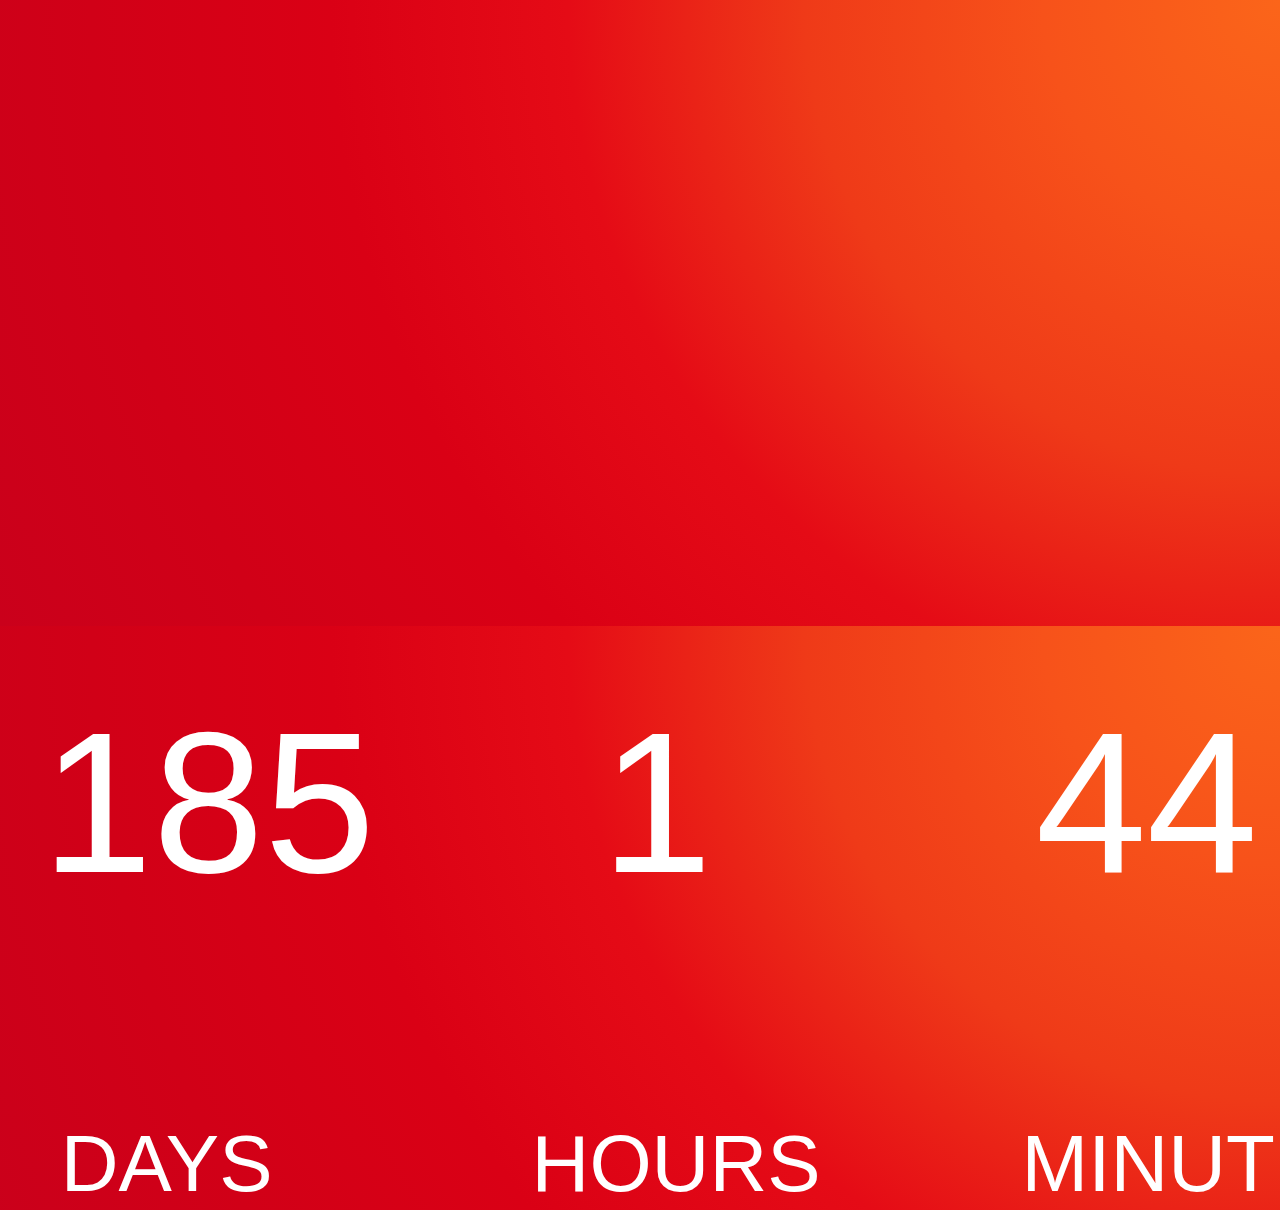
<file: Semana-cinco/index.html>
<!DOCTYPE html>
<html lang="en">
<head>
    <meta charset="UTF-8">
    <meta http-equiv="X-UA-Compatible" content="IE=edge">
    <meta name="viewport" content="width=device-width, initial-scale=1.0">
    <title>semanacinco</title>
    <link rel="stylesheet" href="../Semana-cinco/css/estilos-generales.css"/>
    <link rel="stylesheet" href="../Semana-cinco/css/flex.css"/>
</head>

<body>

    <div class="container-uno">
        <div class="box">
         <div class="inner">
            <div class="parenElement">
            <p>185</p>
            </div>
            <div class="chidElement">
            <p>DAYS</p>
            </div>
        </div>

        <div class="box">
            <div class="inner">
                <div class="parenElement">
               <p>1</p>
            </div>
               <div class="chidElement">
               <p>HOURS</p>
           </div>
        </div>

        <div class="box">
            <div class="inner">
                <div class="parenElement">
               <p>44</p>
            </div>
            <div class="chidElement">
               <p>MINUTES</p>
           </div>
        </div>           

        <div class="box">
            <div class="inner">
                <div class="parenElement">
               <p>33</p>
                </div>
                <div class="chidElement">
               <p>SECONDS</p>
               </div>
           </div>
</body>
</html>
</file>
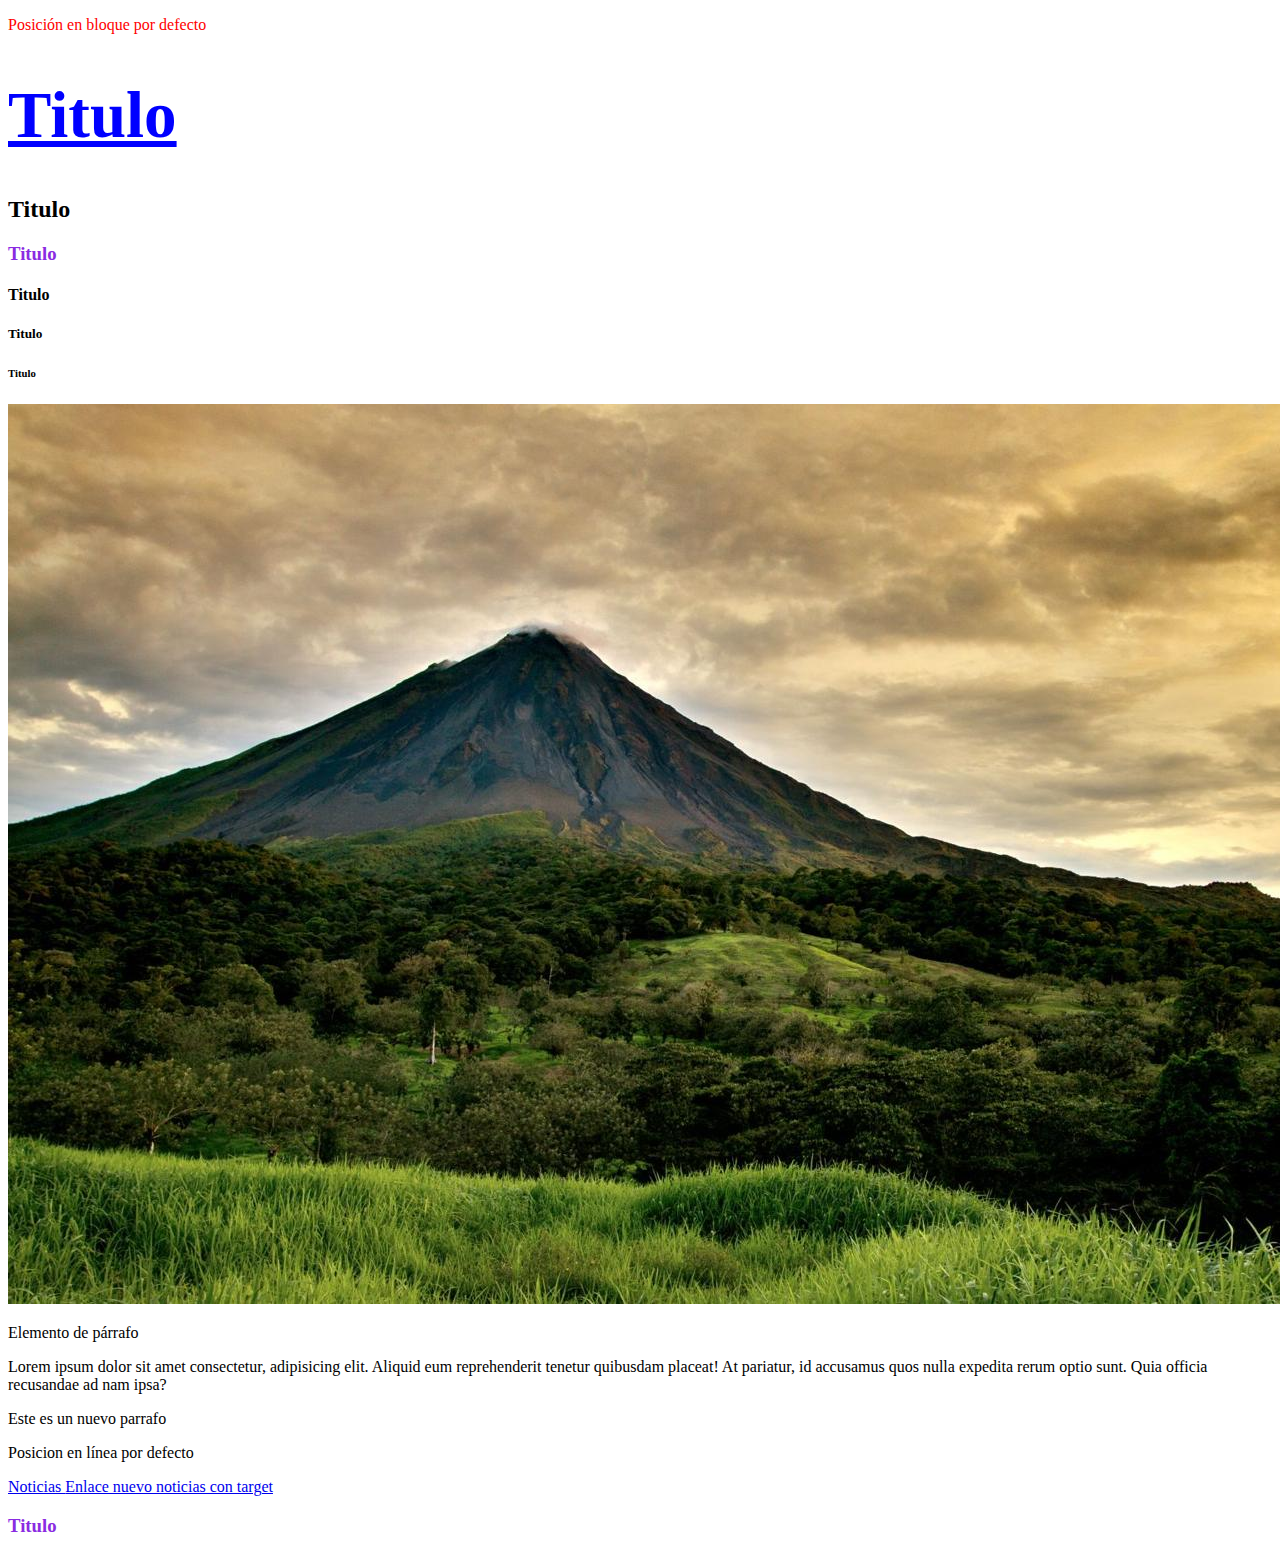
<file: basicohtml/vistas/index.html>
<!DOCTYPE html>
<html lang="en">
<head>
    <meta charset="UTF-8">
    <meta name="viewport" content="width=device-width, initial-scale=1.0">
    <meta http-equiv="X-UA-Compatible" content="ie=edge">
   <link rel="stylesheet" href="../css/estilos-generales.css">
    <title>BasicoHTml</title>
</head>
<body>
    <header><header>
    <main>

       <p class="color-rojo" >Posición en bloque por defecto</p>
       <h1 id="titulo-pagina" >Titulo</h1>
       <h2 class="color rojo">Titulo</h2>
       <h3>Titulo</h3>
       <h4>Titulo</h4>
       <h5>Titulo</h5>
       <h6>Titulo</h6>

       <img height="img-general" src="../recursos/img/imagen-del-arenal.jpg" alt="Imagen del volcán Arenal">

       <p>Elemento de párrafo</p>
       <p>Lorem ipsum dolor sit amet consectetur, adipisicing elit. Aliquid eum reprehenderit tenetur quibusdam placeat! At pariatur, id accusamus quos nulla expedita rerum optio sunt. Quia officia recusandae ad nam ipsa?</p>
       <p>Este es un nuevo <span>parrafo</span> </p>

       <p>Posicion en línea por defecto</p>
       <a href="./noticias.html">Noticias </a>
       <a href="./noticias.html" target="black">Enlace nuevo noticias con target</a>

       <h3>Titulo</h3>

     <main>
    <footer></footer>   
</body>
</html>
</file>
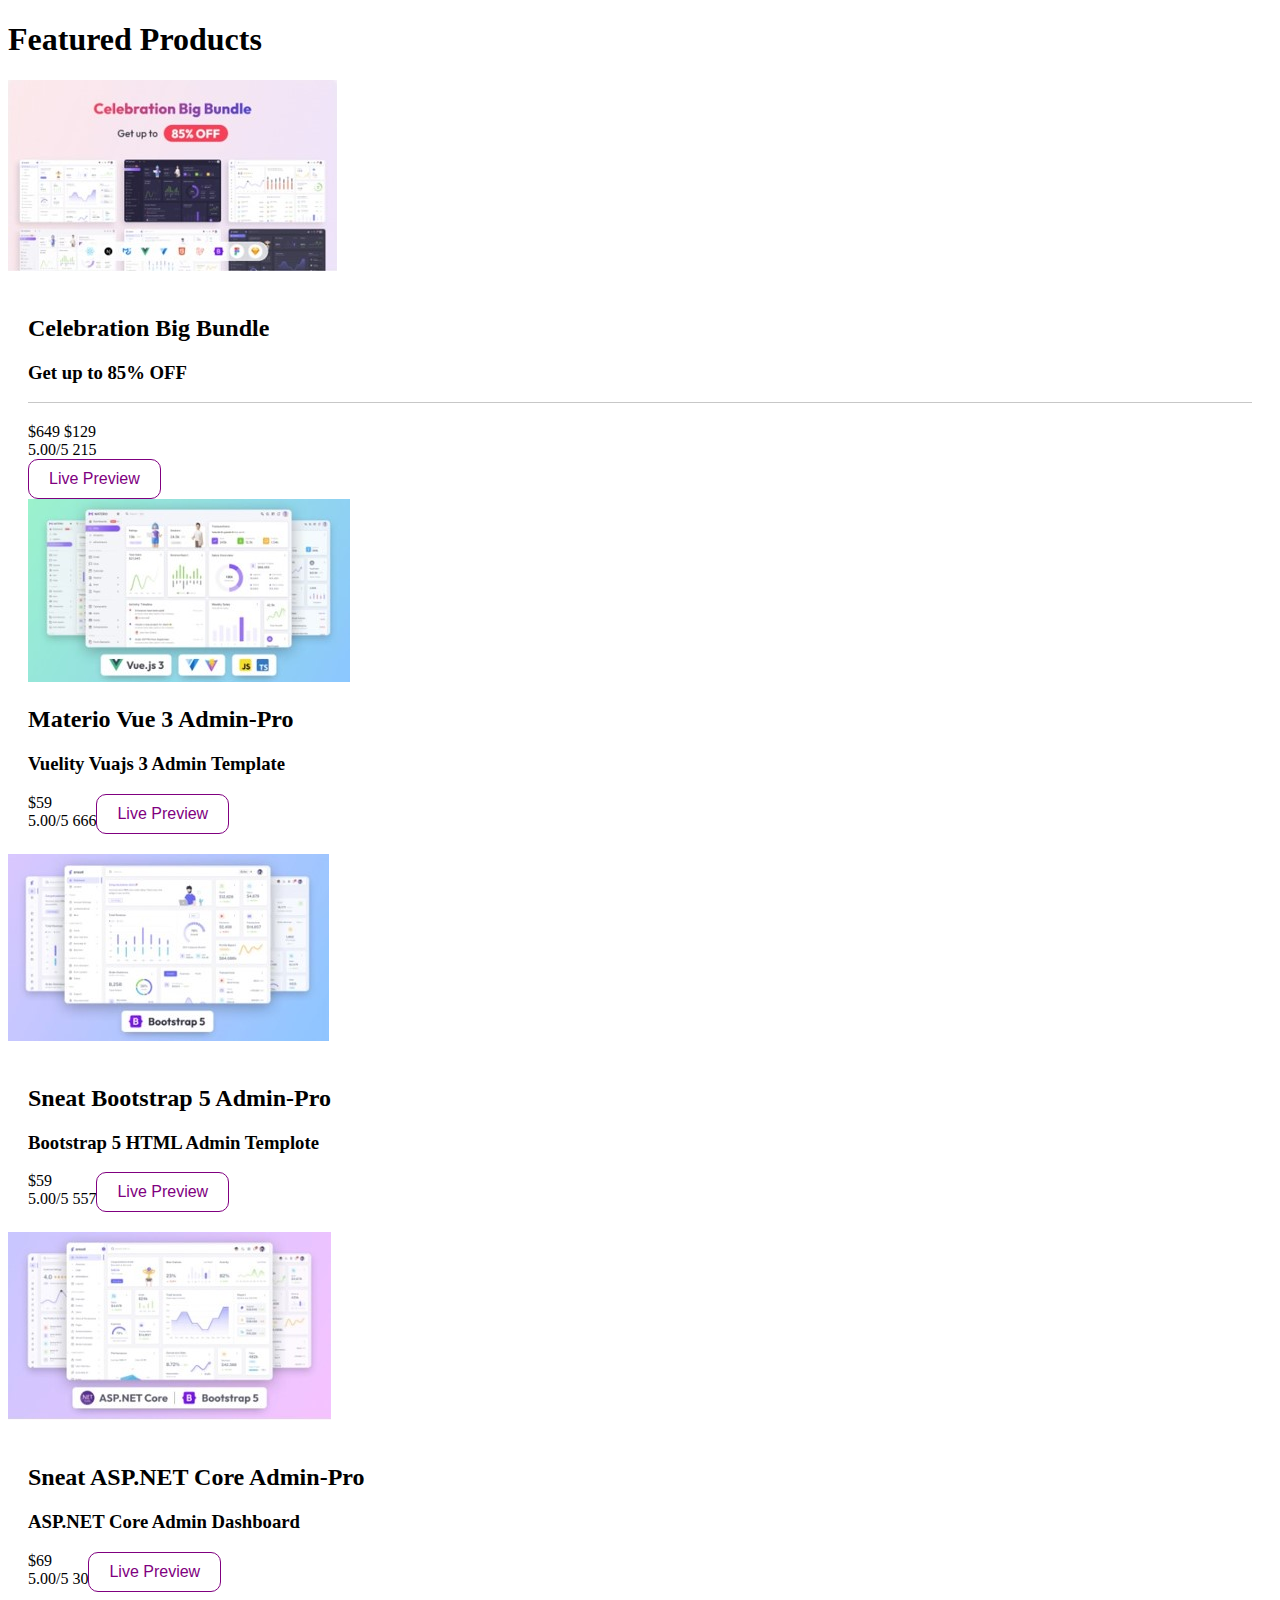
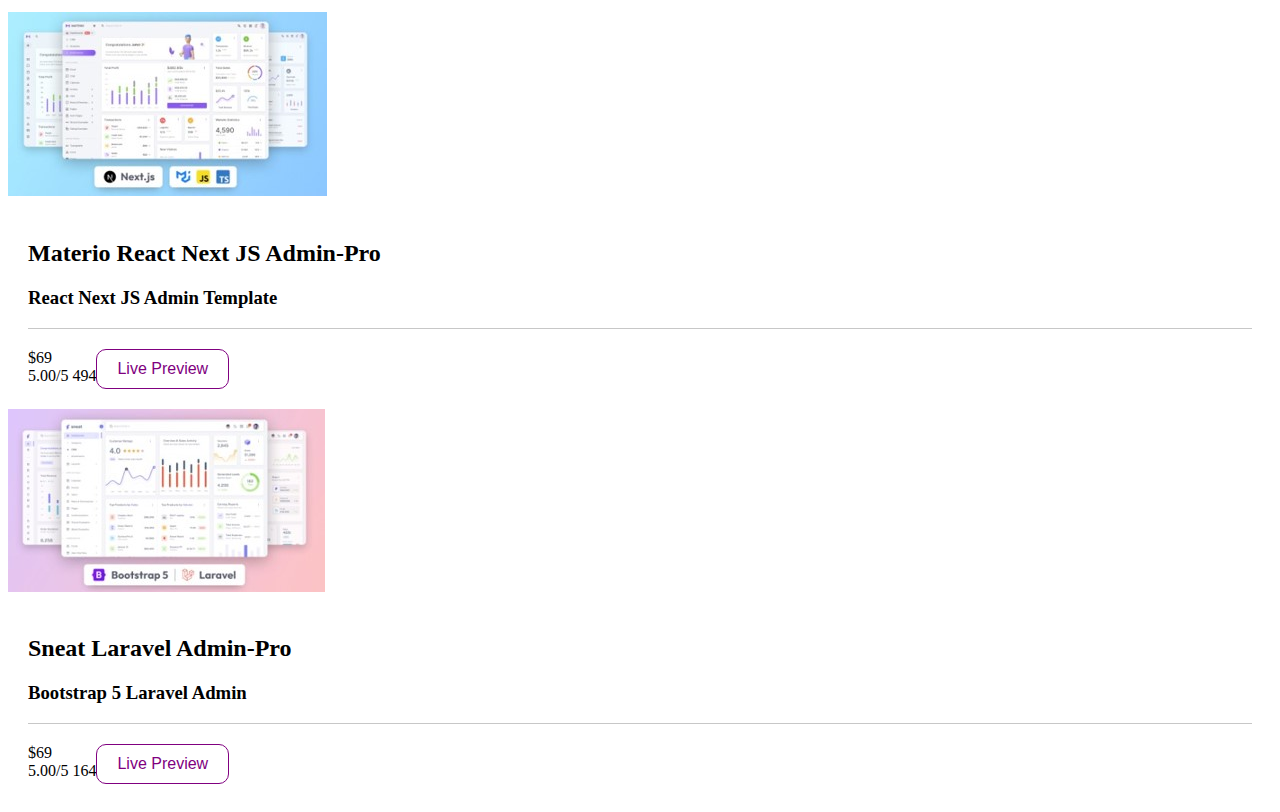
<file: Cards/vistas/index.html>
<!DOCTYPE html>
<html lang="en">
<head>
    <meta charset="UTF-8">
    <meta http-equiv="X-UA-Compatible" content="IE=edge">
    <meta name="viewport" content="width=device-width, initial-scale=1.0">
    <title>cards</title>
    <link rel="stylesheet" href="../css/estilos.generales.css">
</head>

<body>
    <h1>Featured Products</h1>

    <div class="card">
      <div>
          <img src="../recursos/img/Imagen-uno.jpg" alt="card1">
      </div>
      <div class="card-content">
        <div class="card-title-container">  
              <h2>Celebration Big Bundle</h2>
              <h3>Get up to 85% OFF</h3>
        </div>
        <div class="d-flex justify-between">
            <div>
        <div class="texto">
        <div>
            <div>
                <span>$649</span>
                <span>$129</span>
            </div>
            <div>
                <i class="fa-regular fa-star"></i>
                            <span>5.00/5</span> 
                            <i class="fa-solid fa-cart-shopping"></i>
                            <span>215</span>
                        </div>
                    </div>
                    <div>
                        <i class="fa-regular fa-comment"></i> <a class="btn" href="#">Live Preview</a>
                    </div>
                </div> 
            </div>
        </div>

  <div>


<div>
    <img src="../recursos/img/Imagen-dos.jpg">
     </div>
     <div class="card-container">
         <h2>Materio Vue 3 Admin-Pro</h2>
         <h3>Vuelity Vuajs 3 Admin Template</h3>
     </div>
     <div class="d-flex">
         <div>
             <div>
                 <span>$59</span>
             </div>
             <div>
                 <i class="fa-regular fa-star"></i>
                             <span>5.00/5</span> 
                             <i class="fa-solid fa-cart-shopping"></i>
                             <span>666</span>
                         </div>
                     </div>
                     <div>
                         <i class="fa-regular fa-comment"></i> <a class="btn" href="#">Live Preview</a>
                     </div>
                 </div> 
             </div>
         </div>
<div>
    <img src="../recursos/img/Imagen-tres.jpg">
</div>
<div class="card-content">
    <div class="card-container">
        <h2>Sneat Bootstrap 5 Admin-Pro</h2>
        <h3>Bootstrap 5 HTML Admin Templote</h3>
    </div>
    <div class="d-flex">
     <div>
        <div>
         <span>$59</span>
    </div>
    <div>
      <i class="fa-regular fa-star"></i>
      <span>5.00/5</span> 
      <i class="fa-solid fa-cart-shopping"></i>
      <span>557</span>
    </div>
</div>
<div>
  <i class="fa-regular fa-comment"></i> <a class="btn" 
  href="#">Live Preview</a>
                    </div>
                </div> 
            </div>
        </div>

<div>
    <img src="../recursos/img/Imagen-cuatro.jpg">
</div>
<div class="card-content">
    <div class="card-container">
        <h2>Sneat ASP.NET Core Admin-Pro</h2>
        <h3>ASP.NET Core Admin Dashboard</h3>
    </div>
    <div class="d-flex">
     <div>
       <div>
         <span>$69</span>
    </div>
    <div>
       <i class="fa-regular fa-star"></i>
       <span>5.00/5</span> 
       <i class="fa-solid fa-cart-shopping"></i>
       <span>30</span>
    </div>
</div>
<div>
   <i class="fa-regular fa-comment"></i> <a class="btn" 
href="#">Live Preview</a>
            </div>
        </div> 
    </div>
</div>

<div>
    <img src="../recursos/img/Imagen-cinco.jpg">
</div>
<div class="card-content">
   <div class="card-title-container">
     <h2>Materio React Next JS Admin-Pro</h2>
     <h3>React Next JS Admin Template</h3>
   </div>
   <div class="d-flex">
     <div>
      <div>
        <span>$69</span>
    </div>
    <div>
       <i class="fa-regular fa-star"></i>
       <span>5.00/5</span> 
       <i class="fa-solid fa-cart-shopping"></i>
       <span>494</span>
    </div>
</div>
<div>
    <i class="fa-regular fa-comment"></i> <a class="btn" 
href="#">Live Preview</a>
            </div>
        </div> 
    </div>
</div>

<div>
    <img src="../recursos/img/Imagen-seis.jpg">
 </div>

<div class="card-content">
   <div class="card-title-container">
     <h2>Sneat Laravel Admin-Pro</h2>
     <h3>Bootstrap 5 Laravel Admin</h3>
   </div>
   <div class="d-flex">
     <div>
      <div>
        <span>$69</span>
    </div>
    <div>
       <i class="fa-regular fa-star"></i>
       <span>5.00/5</span> 
       <i class="fa-solid fa-cart-shopping"></i>
       <span>164</span>
    </div>
</div>
<div>
    <i class="fa-regular fa-comment"></i> <a class="btn" 
href="#">Live Preview</a>
            </div>
        </div> 
    </div>
</div>

</body>
</html>
</file>
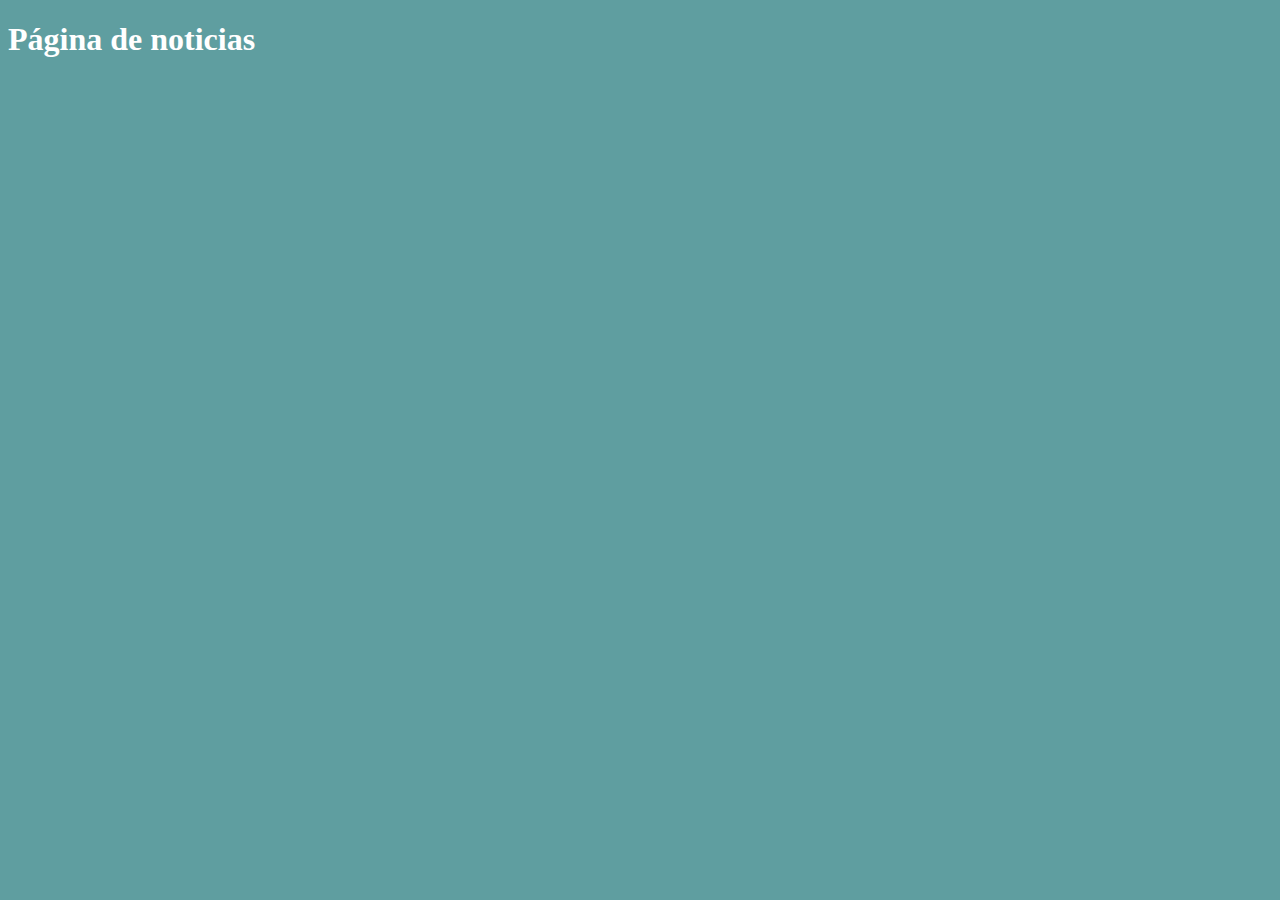
<file: basicohtml/vistas/noticias.html>
<!DOCTYPE html>
<html lang="en">
<head>
    <meta charset="UTF-8">
    <meta name="viewport" content="width=device-width, initial-scale=1.0">
    <meta http-equiv="X-UA-Compatible" content="ie=edge">
    <link rel="stylesheet" href="../css/estilos-generales.css">
    <link rel="stylesheet" href="../css/noticias.css">
    <title>Noticias</title>
</head>
<body class="color-fondo">
    
    <h1>Página de noticias</h1>

</body>
</html>
</file>
<file: Semana-cinco/css/estilos-generales.css>
body{
    background-image: radial-gradient(circle at 100% 0%, #fb651a 0, #f7521a 16.67%, #ef3a18 33.33%, #e50b16 50%, #da0015 66.67%, #d10017 83.33%, #ca001b 100%);
    height: 75%;
    display: flex;
    justify-content: center;
    color: #fff;
    text-align: center;
    flex-direction: row;
    flex-wrap: wrap;
    position: relative;
    font-family: sans-serif;
    font-family: Arial, Helvetica, sans-serif;
}

.parenElement{
    font-size: 200px;
}

.chidElement{
     font-size: 80px;
}
</file>
<file: Semana-cinco/css/flex.css>
.container-uno {
        width: 120%;
        margin: 80px;
        flex-direction: row;
        display: flex;
        flex-wrap: wrap;
        height: 50vh;
        justify-content: space-evenly;
    }
       
    .box .inner{
        width: 210px;
        height: 210px;
        margin: 80px;
        flex-grow: 500; 
        min-width: 250px;
        text-align: center;
        max-width: 400px;


    } 
      
    .box{
        display: flex;
        
        align-items: center;
        padding: 80px;
        font-size: 50px;   
    }
</file>
<file: basicohtml/css/estilos-generales.css>
/* selector de clase */
.color-rojo {
    color: red;
}

/* selector de id */
#titulo-pagina {
    font-size: 65px;
    font-weight: 800;
    text-decoration: underline;
    color: blue;
}

/* selector de elemento o selector de etiqueta */
h3 {
    color: blueviolet;
}

.img-general {
    height: 100px;
}
</file>
<file: Cards/css/estilos.generales.css>
.conteiner{
    display:flex ;
    justify-content: space-around;
    flex-wrap: wrap;
    align-items: center;
    flex-wrap: wrap;
    margin

}

.card {
    border-radius: 5px;
    box-shadow: rgba(0, 0, 0, 0,35) 0px 5px 10px;
}

.btn {
    display: inline-block;
    background-color: white;
    color: purple;
    border: 1px solid rgb(128, 0, 128);
    padding: 10px 20px;
    border-radius: 10px;
    text-decoration: none;
    text-align: center;
    font-family: 'Lucida Sans', 'Lucida Sans Regular', 'Lucida Grande', 'Lucida Sans Unicode', Geneva, Verdana, sans-serif;
    transition: all 0.5s ease;
    }

.btn:hover {
    background-color: purple;
    color: white;
}

.d-flex {
    display: flex;
}

.justify-between {
    justify-content: space-between;
}

.card-content {
    padding: 20px;
}

.card-title-container {
    border-bottom: 1px solid rgb(199, 199, 199);
    margin-bottom:  20px;
}
</file>
<file: basicohtml/css/noticias.css>
.color-fondo {
    background-color: cadetblue;
    color: #ffff;
}
</file>
